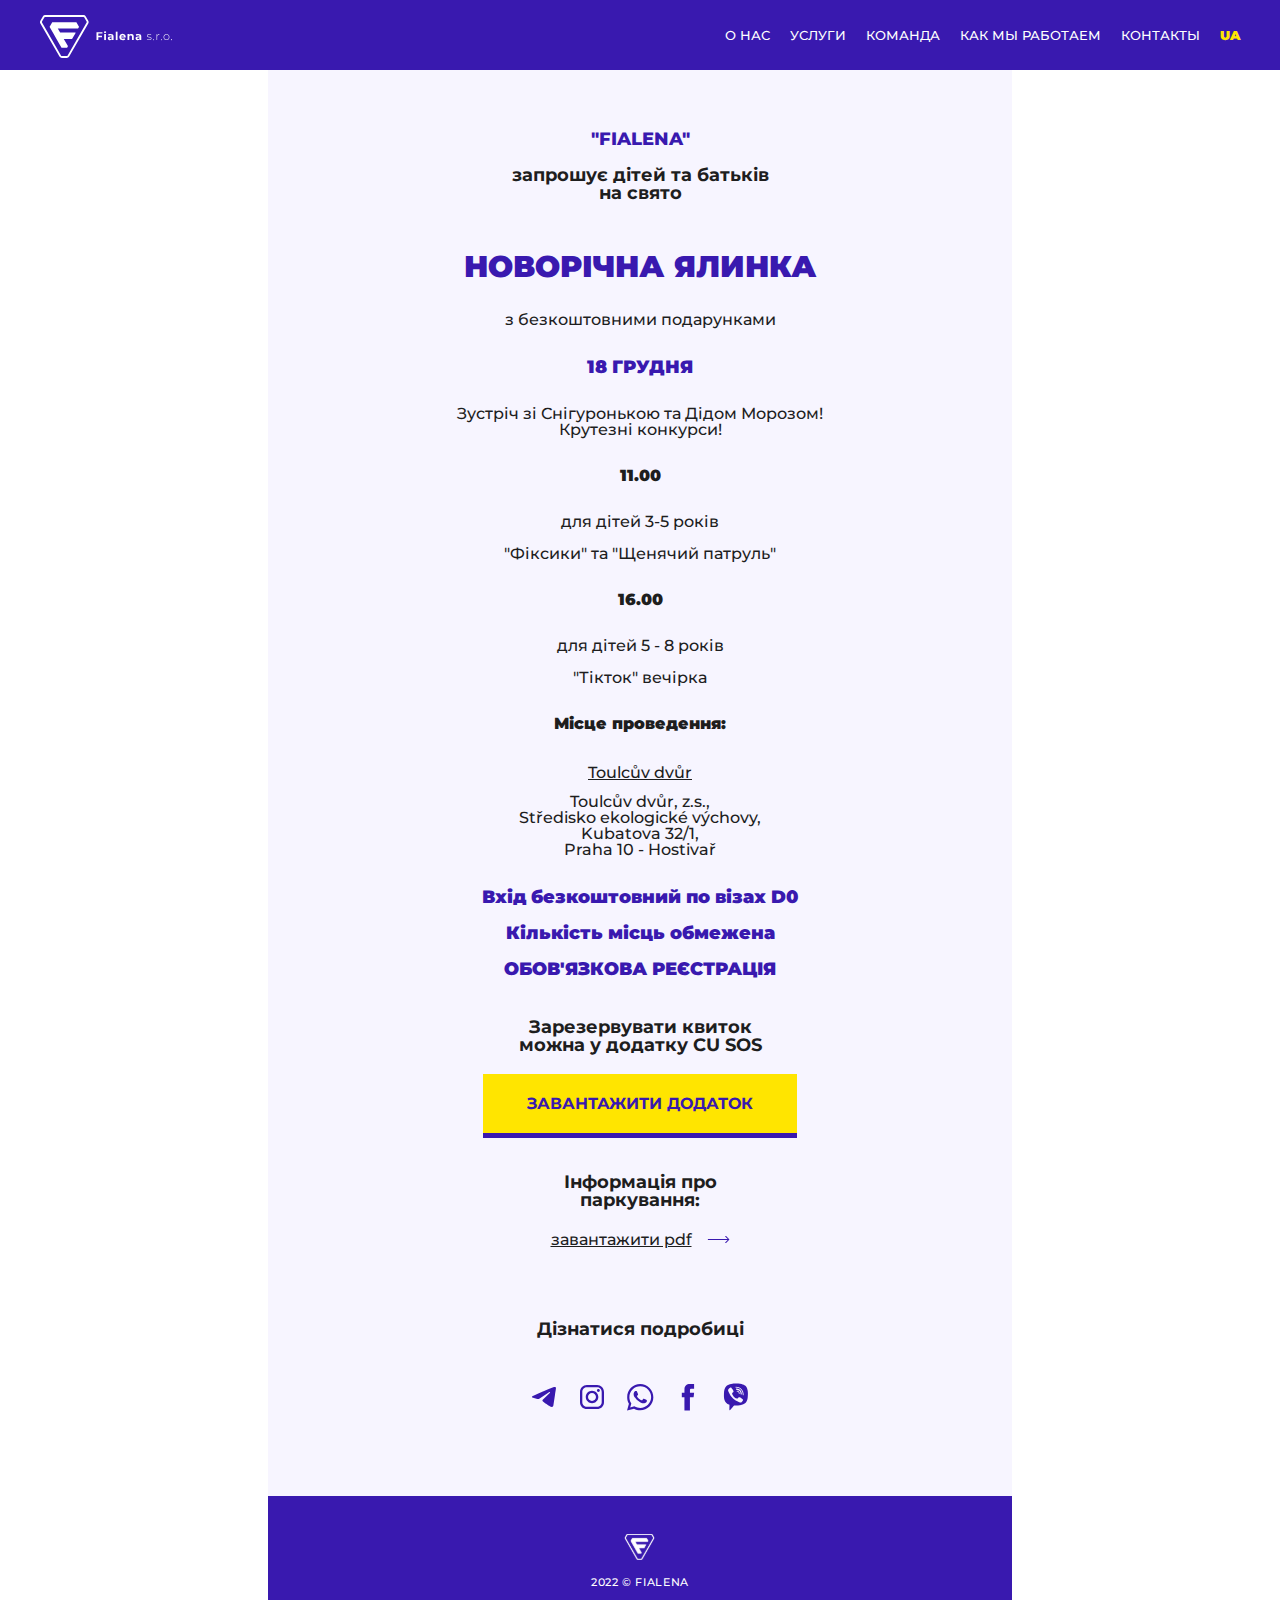
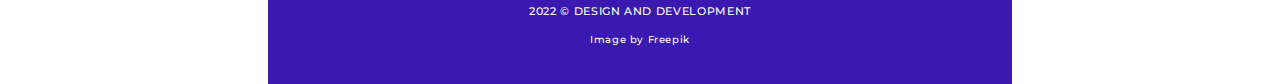
<file: event.html>
<!DOCTYPE html>
<html lang="en">
  <head>
    <meta charset="UTF-8" />
    <meta http-equiv="X-UA-Compatible" content="IE=edge" />
    <meta name="viewport" content="width=device-width, initial-scale=1.0" />
    <link
      rel="shortcut icon"
      href="./assets/images/logo.svg"
      type="image/svg"
    />
    <link rel="stylesheet" href="./assets/styles/css/style.css" />
    <title>FIALENA</title>

    <!-- Google tag (gtag.js) -->
    <script
      async
      src="https://www.googletagmanager.com/gtag/js?id=G-168BEN3JDY"
    ></script>
    <script>
      window.dataLayer = window.dataLayer || [];
      function gtag() {
        dataLayer.push(arguments);
      }
      gtag("js", new Date());

      gtag("config", "G-168BEN3JDY");
    </script>
  </head>

  <body class="body">
    <!-- ГЛАВНАЯ СТРАНИЦА -->

    <!-- header -->

    <header class="header">
      <div class="header__container">
        <a class="header__logo" href="index.html"
          ><img
            class="header__logo-img"
            src="./assets/images/logotype_full_white.svg"
            alt="logo"
        /></a>
        <div class="header__menu menu">
          <div class="menu__icon">
            <span></span>
          </div>
          <nav class="menu__body">
            <ul class="menu__list">
              <li><a href="index.html#about" class="menu__link">О НАС</a></li>
              <li><a href="index.html#help" class="menu__link">УСЛУГИ</a></li>
              <li><a href="index.html#team" class="menu__link">КОМАНДА</a></li>
              <li>
                <a href="index.html#working" class="menu__link"
                  >КАК МЫ РАБОТАЕМ</a
                >
              </li>
              <li>
                <a href="index.html#contacts" class="menu__link">КОНТАКТЫ</a>
              </li>
              <li>
                <a class="menu__link language">UA</a>
                <span class="menu__arrow"></span>
                <ul class="menu__sub-list">
                  <!-- <li><a href="#" class="menu__sub-link">UA</a></li> -->
                  <li><a href="index.html" class="menu__sub-link">RU</a></li>
                  <li><a href="index_cz.html" class="menu__sub-link">CZ</a></li>
                  <li><a href="index_en.html" class="menu__sub-link">EN</a></li>
                </ul>
              </li>
            </ul>
          </nav>
        </div>
      </div>
    </header>

    <!-- блок главной страницы -->

    <section class="main__event-section">
      <div class="main__event-container container">
        <div class="main__event-1 div-1">
          <span id="main__span">"FIALENA"</span> <br /><br />
          запрошує дітей та батьків на свято
        </div>
        <h1>НОВОРІЧНА ЯЛИНКА</h1>
        <div class="main__event-info">з безкоштовними подарунками</div>
        <h2>18 ГРУДНЯ</h2>
        <p class="main__event-info">
          Зустріч зі Снігуронькою та Дідом Морозом!<br />
          Крутезні конкурси!
        </p>
        <h3>11.00</h3>
        <p class="main__event-info">
          для дітей 3-5 років<br /><br />

          "Фіксики" та "Щенячий патруль"
        </p>
        <h3>16.00</h3>
        <p class="main__event-info">
          для дітей 5 - 8 років<br /><br />

          "Тікток" вечірка
        </p>
        <h3>Місце проведення:</h3>

        <div class="main__event-l">
          <a
            href="https://www.toulcuvdvur.cz/"
            class="main__card-link main__event-info"
            target="_blank"
            >Toulcův dvůr</a
          >
        </div>

        <p class="main__event-info">
          Toulcův dvůr, z.s.,<br />
          Středisko ekologické výchovy,<br />
          Kubatova 32/1,<br />
          Praha 10 - Hostivař
        </p>

        <h2>
          Вхід безкоштовний по візах D0<br /><br />
          Кількість місць обмежена<br /><br />ОБОВ'ЯЗКОВА РЕЄСТРАЦІЯ
        </h2>
        <div class="main__event-2">
          Зарезервувати квиток можна у додатку CU SOS
        </div>

        <div class="event-button">
          <button
            class="main__button event-button"
            onclick="window.location.href = 'https://play.google.com/store/apps/details?id=com.brandgear.rozbudova';"
          >
            ЗАВАНТАЖИТИ ДОДАТОК
          </button>
        </div>
        <div class="main__event-2">Інформація про паркування:</div>
        <div class="main__event-arrow">
          <a
            class="main__card-link main__event-info"
            href="https://drive.google.com/file/d/1ukkogZuNgmKPZvgTcEPPmcZZ5UA8W5ih/view?usp=sharing"
          >
            завантажити pdf </a
          ><img src="./assets/images/arrow_3.svg" alt="arrow" />
        </div>
        <div class="main__event-2">Дізнатися подробиці</div>
        <div class="main__contacts-icons">
          <!-- telegram -->
          <a
            href="tg://resolve?domain=pomoc_prace"
            class="contacts__link"
            target="_blank"
          >
            <img
              src="./assets/images/a_telegram.svg"
              alt="icon_telegram"
              class="contacts__icon"
          /></a>

          <!-- instagram -->
          <a
            href="https://instagram.com/alenafialena/"
            class="contacts__link"
            target="_blank"
          >
            <img
              src="./assets/images/a_i.svg"
              alt="icon_2"
              class="contacts__icon"
          /></a>

          <!-- whatsapp -->
          <a
            href="https://wa.me/420606607847"
            class="contacts__link"
            target="_blank"
          >
            <img
              src="./assets/images/a_whatsapp.svg"
              alt="icon_whatsapp"
              class="contacts__icon"
          /></a>

          <!-- facebook -->
          <a
            href="https://www.facebook.com/profile.php?id=100087866152250"
            class="contacts__link"
            target="_blank"
          >
            <img
              src="./assets/images/a_facebook.svg"
              alt="icon_whatsapp"
              class="contacts__icon"
          /></a>

          <!-- viber -->
          <a
            href="viber://chat?number=%2B420606607847"
            class="contacts__link"
            target="_blank"
          >
            <img
              src="./assets/images/a_viber.svg"
              alt="icon_whatsapp"
              class="contacts__icon"
          /></a>
        </div>
      </div>
    </section>

    <!-- ФУТЕР -->
    <footer class="footer">
      <div class="container footer__content">
        <!-- <div class="footer__content"> -->
        <img
          class="footer__logo"
          src="./assets/images/footer-logo.svg"
          alt="Logo"
        />
        <br />
        <a class="footer__link" href="#">2022 &copy; FIALENA</a>
        <br />
        <a class="footer__link" href="https://t.me/FAAV_m"
          >2022 &copy; DESIGN AND DEVELOPMENT</a
        >
        <br />
        <a
          class="footer__freepik"
          href="https://www.freepik.com/free-photo/medium-shot-ukranian-mother-kissing-kid_24996435.htm"
          >Image by Freepik</a
        >

        <!-- </div> -->
      </div>
    </footer>
    <a href="#" class="btn-up btn-up_hide"></a>

    <!-- </main> -->

    <script src="https://ajax.googleapis.com/ajax/libs/jquery/1.11.2/jquery.min.js"></script>
    <script src="./assets/scripts/prague.js"></script>
  </body>
</html>
</file>
<file: assets/styles/css/style.css>
@charset "UTF-8";
/*! normalize.css v8.0.1 | MIT License | github.com/necolas/normalize.css */
/* Document
   ========================================================================== */
/**
 * 1. Correct the line height in all browsers.
 * 2. Prevent adjustments of font size after orientation changes in iOS.
 */
@import url("https://fonts.googleapis.com/css2?family=Montserrat:wght@300;400;500;600;700;800;900&display=swap");
@import url("https://fonts.googleapis.com/css2?family=Montserrat:wght@300;400;500;600;700;800;900&display=swap");
html {
  line-height: 1.15; /* 1 */
  -webkit-text-size-adjust: 100%; /* 2 */
}

/* Sections
   ========================================================================== */
/**
 * Remove the margin in all browsers.
 */
body {
  margin: 0;
}

/**
 * Render the `main` element consistently in IE.
 */
main {
  display: block;
}

/**
 * Correct the font size and margin on `h1` elements within `section` and
 * `article` contexts in Chrome, Firefox, and Safari.
 */
h1 {
  font-size: 2em;
  margin: 0.67em 0;
}

/* Grouping content
   ========================================================================== */
/**
 * 1. Add the correct box sizing in Firefox.
 * 2. Show the overflow in Edge and IE.
 */
hr {
  box-sizing: content-box; /* 1 */
  height: 0; /* 1 */
  overflow: visible; /* 2 */
}

/**
 * 1. Correct the inheritance and scaling of font size in all browsers.
 * 2. Correct the odd `em` font sizing in all browsers.
 */
pre {
  font-family: monospace, monospace; /* 1 */
  font-size: 1em; /* 2 */
}

/* Text-level semantics
   ========================================================================== */
/**
 * Remove the gray background on active links in IE 10.
 */
a {
  background-color: transparent;
}

/**
 * 1. Remove the bottom border in Chrome 57-
 * 2. Add the correct text decoration in Chrome, Edge, IE, Opera, and Safari.
 */
abbr[title] {
  border-bottom: none; /* 1 */
  text-decoration: underline; /* 2 */
  text-decoration: underline dotted; /* 2 */
}

/**
 * Add the correct font weight in Chrome, Edge, and Safari.
 */
b,
strong {
  font-weight: bolder;
}

/**
 * 1. Correct the inheritance and scaling of font size in all browsers.
 * 2. Correct the odd `em` font sizing in all browsers.
 */
code,
kbd,
samp {
  font-family: monospace, monospace; /* 1 */
  font-size: 1em; /* 2 */
}

/**
 * Add the correct font size in all browsers.
 */
small {
  font-size: 80%;
}

/**
 * Prevent `sub` and `sup` elements from affecting the line height in
 * all browsers.
 */
sub,
sup {
  font-size: 75%;
  line-height: 0;
  position: relative;
  vertical-align: baseline;
}

sub {
  bottom: -0.25em;
}

sup {
  top: -0.5em;
}

/* Embedded content
   ========================================================================== */
/**
 * Remove the border on images inside links in IE 10.
 */
img {
  border-style: none;
}

/* Forms
   ========================================================================== */
/**
 * 1. Change the font styles in all browsers.
 * 2. Remove the margin in Firefox and Safari.
 */
button,
input,
optgroup,
select,
textarea {
  font-family: inherit; /* 1 */
  font-size: 100%; /* 1 */
  line-height: 1.15; /* 1 */
  margin: 0; /* 2 */
}

/**
 * Show the overflow in IE.
 * 1. Show the overflow in Edge.
 */
button,
input { /* 1 */
  overflow: visible;
}

/**
 * Remove the inheritance of text transform in Edge, Firefox, and IE.
 * 1. Remove the inheritance of text transform in Firefox.
 */
button,
select { /* 1 */
  text-transform: none;
}

/**
 * Correct the inability to style clickable types in iOS and Safari.
 */
button,
[type=button],
[type=reset],
[type=submit] {
  -webkit-appearance: button;
}

/**
 * Remove the inner border and padding in Firefox.
 */
button::-moz-focus-inner,
[type=button]::-moz-focus-inner,
[type=reset]::-moz-focus-inner,
[type=submit]::-moz-focus-inner {
  border-style: none;
  padding: 0;
}

/**
 * Restore the focus styles unset by the previous rule.
 */
button:-moz-focusring,
[type=button]:-moz-focusring,
[type=reset]:-moz-focusring,
[type=submit]:-moz-focusring {
  outline: 1px dotted ButtonText;
}

/**
 * Correct the padding in Firefox.
 */
fieldset {
  padding: 0.35em 0.75em 0.625em;
}

/**
 * 1. Correct the text wrapping in Edge and IE.
 * 2. Correct the color inheritance from `fieldset` elements in IE.
 * 3. Remove the padding so developers are not caught out when they zero out
 *    `fieldset` elements in all browsers.
 */
legend {
  box-sizing: border-box; /* 1 */
  color: inherit; /* 2 */
  display: table; /* 1 */
  max-width: 100%; /* 1 */
  padding: 0; /* 3 */
  white-space: normal; /* 1 */
}

/**
 * Add the correct vertical alignment in Chrome, Firefox, and Opera.
 */
progress {
  vertical-align: baseline;
}

/**
 * Remove the default vertical scrollbar in IE 10+.
 */
textarea {
  overflow: auto;
}

/**
 * 1. Add the correct box sizing in IE 10.
 * 2. Remove the padding in IE 10.
 */
[type=checkbox],
[type=radio] {
  box-sizing: border-box; /* 1 */
  padding: 0; /* 2 */
}

/**
 * Correct the cursor style of increment and decrement buttons in Chrome.
 */
[type=number]::-webkit-inner-spin-button,
[type=number]::-webkit-outer-spin-button {
  height: auto;
}

/**
 * 1. Correct the odd appearance in Chrome and Safari.
 * 2. Correct the outline style in Safari.
 */
[type=search] {
  -webkit-appearance: textfield; /* 1 */
  outline-offset: -2px; /* 2 */
}

/**
 * Remove the inner padding in Chrome and Safari on macOS.
 */
[type=search]::-webkit-search-decoration {
  -webkit-appearance: none;
}

/**
 * 1. Correct the inability to style clickable types in iOS and Safari.
 * 2. Change font properties to `inherit` in Safari.
 */
::-webkit-file-upload-button {
  -webkit-appearance: button; /* 1 */
  font: inherit; /* 2 */
}

/* Interactive
   ========================================================================== */
/*
 * Add the correct display in Edge, IE 10+, and Firefox.
 */
details {
  display: block;
}

/*
 * Add the correct display in all browsers.
 */
summary {
  display: list-item;
}

/* Misc
   ========================================================================== */
/**
 * Add the correct display in IE 10+.
 */
template {
  display: none;
}

/**
 * Add the correct display in IE 10.
 */
[hidden] {
  display: none;
}

/* http://meyerweb.com/eric/tools/css/reset/
   v2.0-modified | 20110126
   License: none (public domain)
*/
html, body, div, span, applet, object, iframe,
h1, h2, h3, h4, h5, h6, p, blockquote, pre,
a, abbr, acronym, address, big, cite, code,
del, dfn, em, img, ins, kbd, q, s, samp,
small, strike, strong, sub, sup, tt, var,
b, u, i, center,
dl, dt, dd, ol, ul, li,
fieldset, form, label, legend,
table, caption, tbody, tfoot, thead, tr, th, td,
article, aside, canvas, details, embed,
figure, figcaption, footer, header, hgroup,
menu, nav, output, ruby, section, summary,
time, mark, audio, video {
  margin: 0;
  padding: 0;
  border: 0;
  font-size: 100%;
  font: inherit;
  vertical-align: baseline;
}

/* make sure to set some focus styles for accessibility */
:focus {
  outline: 0;
}

/* HTML5 display-role reset for older browsers */
article, aside, details, figcaption, figure,
footer, header, hgroup, menu, nav, section {
  display: block;
}

body {
  line-height: 1;
}

ol, ul {
  list-style: none;
}

blockquote, q {
  quotes: none;
}

blockquote:before, blockquote:after,
q:before, q:after {
  content: "";
  content: none;
}

table {
  border-collapse: collapse;
  border-spacing: 0;
}

input[type=search]::-webkit-search-cancel-button,
input[type=search]::-webkit-search-decoration,
input[type=search]::-webkit-search-results-button,
input[type=search]::-webkit-search-results-decoration {
  -webkit-appearance: none;
  -moz-appearance: none;
}

input[type=search] {
  -webkit-appearance: none;
  -moz-appearance: none;
  -webkit-box-sizing: content-box;
  -moz-box-sizing: content-box;
  box-sizing: content-box;
}

textarea {
  overflow: auto;
  vertical-align: top;
  resize: vertical;
}

/**
 * Correct `inline-block` display not defined in IE 6/7/8/9 and Firefox 3.
 */
audio,
canvas,
video {
  display: inline-block;
  *display: inline;
  *zoom: 1;
  max-width: 100%;
}

/**
 * Prevent modern browsers from displaying `audio` without controls.
 * Remove excess height in iOS 5 devices.
 */
audio:not([controls]) {
  display: none;
  height: 0;
}

/**
 * Address styling not present in IE 7/8/9, Firefox 3, and Safari 4.
 * Known issue: no IE 6 support.
 */
[hidden] {
  display: none;
}

/**
 * 1. Correct text resizing oddly in IE 6/7 when body `font-size` is set using
 *    `em` units.
 * 2. Prevent iOS text size adjust after orientation change, without disabling
 *    user zoom.
 */
html {
  font-size: 100%; /* 1 */
  -webkit-text-size-adjust: 100%; /* 2 */
  -ms-text-size-adjust: 100%; /* 2 */
}

/**
 * Address `outline` inconsistency between Chrome and other browsers.
 */
a:focus {
  outline: thin dotted;
}

/**
 * Improve readability when focused and also mouse hovered in all browsers.
 */
a:active,
a:hover {
  outline: 0;
}

/**
 * 1. Remove border when inside `a` element in IE 6/7/8/9 and Firefox 3.
 * 2. Improve image quality when scaled in IE 7.
 */
img {
  border: 0; /* 1 */
  -ms-interpolation-mode: bicubic; /* 2 */
}

/**
 * Address margin not present in IE 6/7/8/9, Safari 5, and Opera 11.
 */
figure {
  margin: 0;
}

/**
 * Correct margin displayed oddly in IE 6/7.
 */
form {
  margin: 0;
}

/**
 * Define consistent border, margin, and padding.
 */
fieldset {
  border: 1px solid #c0c0c0;
  margin: 0 2px;
  padding: 0.35em 0.625em 0.75em;
}

/**
 * 1. Correct color not being inherited in IE 6/7/8/9.
 * 2. Correct text not wrapping in Firefox 3.
 * 3. Correct alignment displayed oddly in IE 6/7.
 */
legend {
  border: 0; /* 1 */
  padding: 0;
  white-space: normal; /* 2 */
  *margin-left: -7px; /* 3 */
}

/**
 * 1. Correct font size not being inherited in all browsers.
 * 2. Address margins set differently in IE 6/7, Firefox 3+, Safari 5,
 *    and Chrome.
 * 3. Improve appearance and consistency in all browsers.
 */
button,
input,
select,
textarea {
  font-size: 100%; /* 1 */
  margin: 0; /* 2 */
  vertical-align: baseline; /* 3 */
  *vertical-align: middle; /* 3 */
}

/**
 * Address Firefox 3+ setting `line-height` on `input` using `!important` in
 * the UA stylesheet.
 */
button,
input {
  line-height: normal;
}

/**
 * Address inconsistent `text-transform` inheritance for `button` and `select`.
 * All other form control elements do not inherit `text-transform` values.
 * Correct `button` style inheritance in Chrome, Safari 5+, and IE 6+.
 * Correct `select` style inheritance in Firefox 4+ and Opera.
 */
button,
select {
  text-transform: none;
}

/**
 * 1. Avoid the WebKit bug in Android 4.0.* where (2) destroys native `audio`
 *    and `video` controls.
 * 2. Correct inability to style clickable `input` types in iOS.
 * 3. Improve usability and consistency of cursor style between image-type
 *    `input` and others.
 * 4. Remove inner spacing in IE 7 without affecting normal text inputs.
 *    Known issue: inner spacing remains in IE 6.
 */
button,
html input[type=button],
input[type=reset],
input[type=submit] {
  -webkit-appearance: button; /* 2 */
  cursor: pointer; /* 3 */
  *overflow: visible; /* 4 */
}

/**
 * Re-set default cursor for disabled elements.
 */
button[disabled],
html input[disabled] {
  cursor: default;
}

/**
 * 1. Address box sizing set to content-box in IE 8/9.
 * 2. Remove excess padding in IE 8/9.
 * 3. Remove excess padding in IE 7.
 *    Known issue: excess padding remains in IE 6.
 */
input[type=checkbox],
input[type=radio] {
  box-sizing: border-box; /* 1 */
  padding: 0; /* 2 */
  *height: 13px; /* 3 */
  *width: 13px; /* 3 */
}

/**
 * 1. Address `appearance` set to `searchfield` in Safari 5 and Chrome.
 * 2. Address `box-sizing` set to `border-box` in Safari 5 and Chrome
 *    (include `-moz` to future-proof).
 */
input[type=search] {
  -webkit-appearance: textfield; /* 1 */
  -moz-box-sizing: content-box;
  -webkit-box-sizing: content-box; /* 2 */
  box-sizing: content-box;
}

/**
 * Remove inner padding and search cancel button in Safari 5 and Chrome
 * on OS X.
 */
input[type=search]::-webkit-search-cancel-button,
input[type=search]::-webkit-search-decoration {
  -webkit-appearance: none;
}

/**
 * Remove inner padding and border in Firefox 3+.
 */
button::-moz-focus-inner,
input::-moz-focus-inner {
  border: 0;
  padding: 0;
}

/**
 * 1. Remove default vertical scrollbar in IE 6/7/8/9.
 * 2. Improve readability and alignment in all browsers.
 */
textarea {
  overflow: auto; /* 1 */
  vertical-align: top; /* 2 */
}

/**
 * Remove most spacing between table cells.
 */
table {
  border-collapse: collapse;
  border-spacing: 0;
}

html,
button,
input,
select,
textarea {
  color: #222;
}

::-moz-selection {
  background: #b3d4fc;
  text-shadow: none;
}

::selection {
  background: #b3d4fc;
  text-shadow: none;
}

img {
  vertical-align: middle;
}

fieldset {
  border: 0;
  margin: 0;
  padding: 0;
}

textarea {
  resize: vertical;
}

.chromeframe {
  margin: 0.2em 0;
  background: #ccc;
  color: #000;
  padding: 0.2em 0;
}

@font-face {
  font-family: "Casus Pro";
  src: url(/assets/fonts/CasusPro-Black.ttf);
  font-weight: 900;
  font-style: normal;
}
.body {
  font-family: "Montserrat";
  font-weight: 500;
  font-style: normal;
  min-width: 300px;
  max-width: 744px;
  margin: 0 auto;
}

.container {
  max-width: 644px;
  margin: 0 50px;
}

@media (max-width: 456px) {
  .container {
    margin: 0 30px;
  }
}
.header {
  position: fixed;
  top: 0;
  left: 0;
  width: 100%;
  z-index: 10;
  background-color: #3919af;
}

.header__container {
  max-width: 1200px;
  margin: 0px auto;
  display: flex;
  padding: 0px 30px;
  align-items: center;
  justify-content: space-between;
  min-height: 70px;
}

.header__logo {
  position: relative;
  z-index: 5;
  width: 40px;
  height: 40px;
}

.header__logo-img {
  vertical-align: baseline;
  height: 43px;
}

.menu__icon {
  display: none;
}

.menu__list > li {
  position: relative;
  margin: 0px 0px 0px 20px;
}

.menu__link {
  color: #fff;
  font-size: 13px;
  text-decoration: none;
}

.menu__link:hover {
  color: #ffe500;
}

.language {
  font-weight: 900;
  color: #ffe500;
}

.menu__sub-list {
  position: absolute;
  top: 100%;
  right: 0;
  padding: 15px;
  min-width: 33px;
}

.menu__sub-list li {
  margin: 0px 0px 10px 0px;
}

.menu__sub-list li:last-child {
  margin: 0;
}

.menu__sub-link {
  color: #fff;
  text-decoration: none;
  font-size: 800;
  font-size: 13px;
}

.menu__sub-link:hover {
  font-weight: 800;
}

/* ----------------------- */
body._pc .menu__list > li:hover .menu__sub-list {
  opacity: 1;
  visibility: visible;
  transform: translate(0px, 0px);
  pointer-events: all;
}

body._touch .menu__list > li {
  display: flex;
  align-items: flex-start;
  flex-direction: column;
}

body._touch .menu__link {
  flex: 1 1 auto;
}

body._touch .menu__arrow {
  display: block;
  width: 0;
  height: 0;
  margin: 20px 0px 0px 0px;
  transition: transform 0.3s ease 0s;
  border-left: 5px solid transparent;
  border-right: 5px solid transparent;
  border-top: 10px solid #fff;
}

body._touch .menu__list > li._active .menu__sub-list {
  opacity: 1;
  visibility: visible;
  transform: translate(0px, 0px);
  pointer-events: all;
  margin: 15px 0px 0px 21px;
  padding: 0px 0px 0px 0px;
}

body._touch .menu__list > li._active .menu__arrow {
  margin: 20px 0px 0px 0px;
  transform: rotate(-180deg);
}

/* ----------------------- */
@media (min-width: 743px) {
  .menu__list {
    display: flex;
    align-items: center;
  }
  .menu__list > li {
    padding: 10px 0;
  }
  .menu__sub-list {
    transform: translate(0px, 10%);
    opacity: 0;
    visibility: hidden;
    pointer-events: none;
    transition: all 0.3s ease 0s;
    background: #3919af;
    margin: 0px 0px 0px 0px;
    text-align: center;
  }
  .menu__sub-list li {
    width: 16px;
    text-align: center;
    margin: 0px 0px 10px 0px;
    padding: 0px 0px 0px 0px;
  }
  .menu__sub-link {
    color: #ffffff;
  }
  .menu__sub-link:hover {
    font-weight: 800;
  }
}
@media (max-width: 743px) {
  .menu__icon {
    z-index: 5;
    display: block;
    position: relative;
    width: 30px;
    height: 18px;
    cursor: pointer;
  }
  .menu__icon span,
.menu__icon::before,
.menu__icon::after {
    left: 0;
    position: absolute;
    height: 10%;
    width: 100%;
    transition: all 0.3s ease 0s;
    background-color: #fff;
  }
  .menu__icon::before,
.menu__icon::after {
    content: "";
  }
  .menu__icon::before {
    top: 0;
  }
  .menu__icon::after {
    bottom: 0;
  }
  .menu__icon span {
    top: 50%;
    transform: scale(1) translate(0px, -50%);
  }
  .menu__icon._active span {
    transform: scale(0) translate(0px, -50%);
  }
  .menu__icon._active::before {
    top: 50%;
    transform: rotate(-45deg) translate(0px, -50%);
  }
  .menu__icon._active::after {
    bottom: 50%;
    transform: rotate(45deg) translate(0px, 50%);
  }
  .menu__body {
    position: fixed;
    top: 0;
    left: -120%;
    width: 90%;
    height: 100%;
    background-color: rgba(57, 25, 175, 0.9);
    padding: 100px 30px 30px 30px;
    transition: left 0.3s ease 0s;
    overflow: auto;
  }
  .menu__body._active {
    left: 0;
  }
  .menu__body::before {
    content: "";
    position: fixed;
    width: 100%;
    top: 0;
    left: 0;
    height: 70px;
    background-color: #3919af;
    z-index: 2;
  }
  .menu__list > li {
    flex-wrap: wrap;
    margin: 0px 0px 30px 0px;
  }
  .menu__list > li:last-child {
    margin-bottom: 0;
  }
  .menu__list > li._active .menu__sub-list {
    display: block;
  }
  .menu__link {
    font-size: 20px;
  }
  .menu__sub-list {
    position: relative;
    margin: -5px 0px 0px 0px;
    display: none;
  }
  .menu__sub-link {
    font-size: 22px;
    color: white;
  }
}
.section-title {
  margin: 0 auto;
  font-weight: 900;
  font-size: calc(20px + 0.5376344086vw);
  line-height: 29px;
  padding: 80px 0 38px 0;
  text-align: center;
}

@media (max-width: 456px) {
  .section-title {
    font-size: calc(20px + 6.8 * (100vw - 320px) / 744);
    padding: 70px 0 38px 0;
  }
}
.main__main-section {
  background-image: url(/assets/images/main-background.png);
  background-position: center center;
  background-repeat: no-repeat;
  background-size: cover;
  min-height: 583px;
}

.main__main-content {
  padding: 59px 0 79px 0;
}

.main__title {
  max-width: 316px;
  font-size: 26px;
  font-weight: 900;
  line-height: 163%;
  padding: 0;
  color: #ffe600;
  margin-top: 98px;
}

.main__subtitle {
  max-width: 241px;
  font-size: 13px;
  font-weight: 600;
  line-height: 200%;
  color: #1e1e1e;
  margin-top: 5px;
}

.main__button {
  background: #ffe500;
  border: none;
  padding: 20px 44px;
  margin-top: 38px;
}

.main__button a {
  text-decoration: none;
  font-weight: 700;
  font-size: 16px;
  color: #3919af;
}

.main__help-title {
  color: #3919af;
}

.main__grid-container {
  display: grid;
  grid-template-columns: repeat(auto-fit, minmax(240px, 1fr));
  gap: 29px;
  justify-items: center;
  margin-bottom: 100px;
}

.main__icon {
  margin: 10px auto 25px;
  max-width: 100px;
}

.main__card-l {
  width: 143px;
}

.main__card-text {
  display: flex;
  flex-direction: column;
  justify-content: center;
  align-items: center;
  max-width: 259px;
  gap: 6px;
}

.main__card-title {
  font-weight: 700;
  font-size: 11px;
  line-height: 135%;
  color: #1e1e1e;
  text-align: center;
}

.main__card-subtitle {
  font-weight: 500;
  font-size: 10px;
  line-height: 135%;
  color: #1e1e1e;
  text-align: center;
}

.main__card-link {
  font-weight: 400;
  font-size: 10px;
  line-height: 135%;
  color: #3919af;
  margin-right: 10px;
}

.main__card-link:hover {
  transition: 300ms;
  color: #ffe500;
}

@media (max-width: 456px) {
  .main__grid-container {
    margin-bottom: 100px;
  }
}
.main__about-us {
  background: #3919af;
  min-height: 868px;
}

.main__about-us-title {
  color: #ffe500;
}

.main__about-allgrids {
  display: flex;
  flex-direction: column;
  gap: 25px;
}

.main__about-grid {
  display: grid;
  grid-template-columns: 35% 60%;
  column-gap: 43px;
  align-items: center;
}

.main__about-grid:last-child {
  margin-bottom: 70px;
}

.main__number {
  display: flex;
  flex-direction: row;
}

.main__number_black {
  max-width: 228px;
  color: #ffe500;
  font-weight: 900;
  font-size: calc(40px + 1.0695187166vw);
  margin: 0;
  letter-spacing: 0.06em;
}

.main__number_thin {
  max-width: 228px;
  color: #ffe500;
  font-weight: 300;
  font-size: calc(40px + 1.0695187166vw);
  margin: 0;
  letter-spacing: 0.06em;
}

.main__number-text {
  max-width: 198px;
  font-weight: 500;
  font-size: 12px;
  color: #ffffff;
  margin-top: 4px;
}

#last_number {
  margin-top: -71px;
}

.main__about-text {
  max-width: 372px;
  font-weight: 600;
  font-size: 14px;
  line-height: 135%;
  color: #ffffff;
}

.main__about-text-light {
  font-weight: 500;
  font-size: 12px;
  line-height: 135%;
  color: #ffffff;
}

@media (max-width: 456px) {
  .main__about-grid {
    grid-template-columns: 1fr;
  }
  .main__number-text,
.empty {
    display: none;
  }
  .main__number {
    display: none;
  }
  .main__number_thin,
.main__number_black {
    display: none;
    font-size: calc(20px + 74.8 * (100vw - 320px) / 744);
  }
  .main__about-grid:last-child {
    margin-bottom: 40px;
  }
}
.main__team-main-title {
  color: #3919af;
}

.main__team-card-container {
  margin-bottom: 111px;
}

.main__team-card {
  max-width: 510px;
  margin: 0 auto 27px;
  display: flex;
  justify-content: space-between;
  column-gap: 15px;
}

.main__team-card:last-child {
  margin-bottom: 0;
}

.main__team-icon {
  margin: 0 auto;
  max-width: 112px;
}

.main__team-info {
  display: flex;
  flex-direction: column;
  justify-content: space-evenly;
  max-width: 324px;
  margin: 0 auto;
}

.main__team-title {
  font-weight: 700;
  font-size: 14px;
  line-height: 135%;
  color: #3919af;
}

.main__team-subtitle {
  font-weight: 500;
  font-size: 12px;
  line-height: 135%;
  color: #3919af;
}

.main__team-text {
  font-weight: 500;
  font-size: 12px;
  line-height: 135%;
  color: #1e1e1e;
}

@media (max-width: 456px) {
  .main__team-card-container {
    margin-bottom: 100px;
  }
  .main__team-card {
    display: flex;
    flex-direction: column;
    margin-bottom: 30px;
  }
  .main__team-card:last-child {
    margin-bottom: 0;
  }
  .main__team-title,
.main__team-subtitle,
.main__team-text {
    margin: 0 auto 8px;
    text-align: center;
    width: 100%;
  }
  .main__team-icon {
    margin: 10px auto 25px;
  }
}
.main__working-section {
  background: #f7f5ff;
}

.main__working {
  display: flex;
  flex-direction: column;
}

.main__working-title {
  color: #3919af;
}

.main__working-content {
  margin: 0 auto;
  max-width: 530px;
}

.main__working-card {
  display: flex;
  align-items: center;
  column-gap: 25px;
}

.main__working-icon {
  margin: 20px 0 20px 12.5px;
}

.main__working-card-title {
  font-weight: 700;
  font-size: 14px;
  line-height: 135%;
  color: #1e1e1e;
  margin-bottom: 15px;
}

.main__working-text {
  font-weight: 400;
  font-size: 10px;
  line-height: 135%;
  color: #1e1e1e;
}

.main__working-button {
  background: #ffe500;
  border: none;
  padding: 20px 34px;
  margin: 27px auto 109px;
}

.main__working-button a {
  text-decoration: none;
  font-weight: 800;
  font-size: 16px;
  color: #3919af;
}

@media (max-width: 456px) {
  .main__working-card {
    display: flex;
    flex-direction: column;
    margin-bottom: 15px;
  }
  .main__working-icon {
    margin: 10px auto 15px;
  }
  .main__working-card-title,
.main__working-text {
    text-align: center;
  }
}
.main__how-to-get-title {
  color: #3919af;
}

.main__how-to-get-content {
  display: grid;
  grid-template-columns: repeat(auto-fit, minmax(240px, 1fr));
  margin-bottom: 100px;
  column-gap: 15px;
}

.main__how-to-get-text {
  display: grid;
  grid-template-columns: repeat(auto-fit, minmax(200px, 1fr));
  align-items: start;
}

.main__how-to-get-card-title {
  font-weight: 700;
  font-size: 14px;
  line-height: 135%;
  color: #3919af;
}

.down {
  margin-top: 28px;
}

.main__how-to-get-card-text {
  font-weight: 600;
  font-size: 13px;
  line-height: 200%;
  color: #1e1e1e;
  margin-bottom: 15px;
  max-width: 256px;
}

.main__how-to-get-pictures {
  display: grid;
  grid-template-columns: repeat(auto-fit, minmax(200px, 1fr));
  gap: 30px;
}

.map-responsive {
  overflow: hidden;
  padding-bottom: 56.25%;
  position: relative;
  height: 0;
}

.map-responsive iframe {
  left: 0;
  top: 0;
  height: 100%;
  width: 100%;
  position: absolute;
}

@media (max-width: 456px) {
  .main__how-to-get-card-title,
.main__how-to-get-card-text {
    text-align: center;
  }
  .main__how-to-get-text {
    justify-items: center;
  }
}
.main__contacts {
  background: #f7f5ff;
  height: 388px;
}

.main__contacts-title {
  color: #3919af;
}

.main__contacts-content {
  text-align: center;
  max-width: 220px;
  margin: 0 auto 90px;
}

.main__contacts-icons {
  display: grid;
  grid-template-columns: 1fr 1fr 1fr 1fr 1fr;
  margin: 0 auto;
  max-width: 240px;
  justify-content: center;
  align-items: baseline;
  align-content: stretch;
}

.main__contact {
  text-decoration: none;
  font-weight: 700;
  font-size: 14px;
  line-height: 135%;
  color: #3919af;
}

.main__p {
  margin-top: 10px;
}

.email {
  text-transform: none;
  font-size: 14px;
}

.contacts__link {
  margin: 15px 0px 75px 0px;
}

.contacts__icon {
  max-width: 100px;
}

.contacts__link img {
  vertical-align: middle;
}

@media (max-width: 456px) {
  .main__contacts-icons {
    column-gap: 3px;
    margin: 0 auto;
  }
}
.footer {
  display: flex;
  flex-direction: row;
  flex-wrap: wrap;
  align-content: space-around;
  background: #3919af;
  height: 188px;
}

.footer__content {
  display: flex;
  flex-direction: column;
  text-align: center;
  max-width: 225px;
  margin: 0 auto;
}

.footer__logo {
  height: 26px;
  width: 33px;
  margin: 0 auto;
}

.footer__link {
  color: #fff;
  text-decoration: none;
  font-weight: 500;
  font-size: 11px;
  line-height: 13px;
  letter-spacing: 0.06em;
}

.footer__freepik {
  color: #ffffff;
  text-decoration: none;
  font-weight: 500;
  font-size: 10px;
  line-height: 12px;
  letter-spacing: 0.06em;
}

.btn-up {
  font-family: "Open Sans";
  position: fixed;
  background: #ffe500;
  right: 1em;
  bottom: 1em;
  cursor: pointer;
  display: flex;
  align-items: center;
  justify-content: center;
  width: 45px;
  height: 45px;
  border-radius: 50%;
  transition: opacity 0.15s ease-in-out, transform 0.3s ease-in-out;
  transform: translateY(0);
  opacity: 1;
}

.btn-up:hover {
  background-color: #ffe500;
  transform: scale(1.1);
}

.btn-up::before {
  content: url("/assets/images/arrow-up.svg");
}

.btn-up_hide {
  display: none;
}

.btn-up_hiding {
  opacity: 0;
  transform: translateY(100px);
}

.footer__freepik {
  text-transform: none;
}

.main__button,
.main__working-button {
  background-color: #ffe600;
  color: #3919af;
  border: none;
  box-shadow: 0 5px #3919af;
  text-align: center;
  text-decoration: none;
  font-size: 16px;
  font-weight: 700;
}

.main__button:hover,
.main__working-button:hover {
  transform: none;
  -webkit-transform: translateY(2px);
  box-shadow: 0 3px #3919af;
}

#overlay {
  position: fixed;
  padding: 20px;
  top: 0;
  left: 0;
  display: none;
  width: 100%;
  height: 100%;
  background: rgba(0, 0, 0, 0.65);
  z-index: 999;
  -webkit-animation: fade 0.8s;
  -moz-animation: fade 0.8s;
  animation: fade 0.8s;
  overflow: auto;
  transition: all 0.5s ease-in-out;
}

/* модальный блок */
.popup {
  top: 15%;
  left: 0;
  right: 40px;
  margin: 0 auto;
  width: 65%;
  min-width: 260px;
  max-width: 500px;
  position: absolute;
  padding: 1rem;
  box-shadow: 0 0 10px 4px rgba(64, 86, 98, 0.8);
  background: #fefefe;
  z-index: 1000;
  border-radius: 4px;
  transition: all 0.5s ease-in-out;
}

/* кнопка закрытия */
.close {
  top: 10px;
  right: 10px;
  width: 32px;
  height: 32px;
  position: absolute;
  border: none;
  -webkit-border-radius: 50%;
  -moz-border-radius: 50%;
  -ms-border-radius: 50%;
  -o-border-radius: 50%;
  border-radius: 50%;
  -webkit-box-shadow: 0 2px 5px 0 rgba(0, 0, 0, 0.16), 0 2px 10px 0 rgba(0, 0, 0, 0.12);
  -moz-box-shadow: 0 2px 5px 0 rgba(0, 0, 0, 0.16), 0 2px 10px 0 rgba(0, 0, 0, 0.12);
  box-shadow: 0 10px 25px 0 rgba(0, 0, 0, 0.16), 0 2px 10px 0 rgba(0, 0, 0, 0.12);
  cursor: pointer;
  outline: none;
}

.close:before {
  color: #000;
  content: "X";
  text-shadow: 0 -1px rgba(0, 0, 0, 0.9);
  -webkit-transition: all 0.5s;
  -moz-transition: all 0.5s;
  transition: all 0.5s;
}

/* кнопка закрытия при наведении */
.close:hover {
  background-color: #ffe600;
}

.close:hover::before {
  color: #3919af;
}

/* изображения в модальном окне */
.popup img {
  border-radius: 4px;
  object-fit: cover;
  width: 100%;
  min-width: 240px;
  height: auto;
  box-shadow: 0 0 10px 4px rgba(64, 86, 98, 0.8);
}

.details {
  top: 73%;
  position: absolute;
  left: 0;
  right: 0;
  margin: 0 auto;
  width: 48%;
  padding: 1rem 2rem;
  background: #c60000;
  border: none;
  color: #fff;
  font-family: "Casus Pro";
  font-size: calc(10px + 0.2688172043vw);
  text-transform: uppercase;
  text-decoration: none;
}

@media (max-width: 456px) {
  .popup {
    top: 2rem;
  }
  .details {
    width: 70%;
  }
  .details a {
    font-size: calc(10px + 3.4 * (100vw - 320px) / 744);
  }
}
.main__event-section {
  background: #f7f5ff;
  padding-top: 30px;
}

#main__span {
  color: #3919af;
  font-weight: 800;
}

.main__event-1 {
  font-weight: 700;
  font-size: 18px;
  text-align: center;
  color: rgb(30, 30, 30);
  margin: 50px auto 50px;
  max-width: 268px;
}

.main__event-2 {
  font-weight: 700;
  font-size: 18px;
  text-align: center;
  color: rgb(30, 30, 30);
  margin: 40px auto 20px;
  max-width: 268px;
}

.div-1 {
  margin: 100px auto 50px;
}

.main__event-l {
  margin: 10px auto;
  text-align: center;
}

.main__button {
  background: #ffe500;
  border: none;
  padding: 20px 44px;
  margin-top: 38px;
}

.main__button a {
  text-decoration: none;
  font-weight: 700;
  font-size: 16px;
  color: #3919af;
}

.event-button {
  text-align: center;
  margin: 0 auto;
}

.main__event-info {
  font-weight: 500;
  font-size: 16px;
  text-align: center;
  color: rgb(30, 30, 30);
  margin: 0px 0px 30px 0px;
}

.main__event-container h1 {
  font-weight: 900;
  font-size: 30px;
  text-align: center;
  color: #3919af;
  margin: 0px 0px 30px 0px;
}

.main__event-container h2 {
  font-weight: 900;
  font-size: 18px;
  text-align: center;
  color: #3919af;
  margin: 0px 0px 30px 0px;
}

.main__event-container h3 {
  font-weight: 900;
  font-size: 16px;
  text-align: center;
  color: rgb(30, 30, 30);
  margin: 0px 0px 30px 0px;
}

.main__event-arrow {
  display: flex;
  flex-direction: row;
  margin: 0 auto;
  justify-content: center;
}

.main__event-arrow img {
  margin: 0px 0px 30px 15px;
}

/*# sourceMappingURL=style.css.map */
</file>
